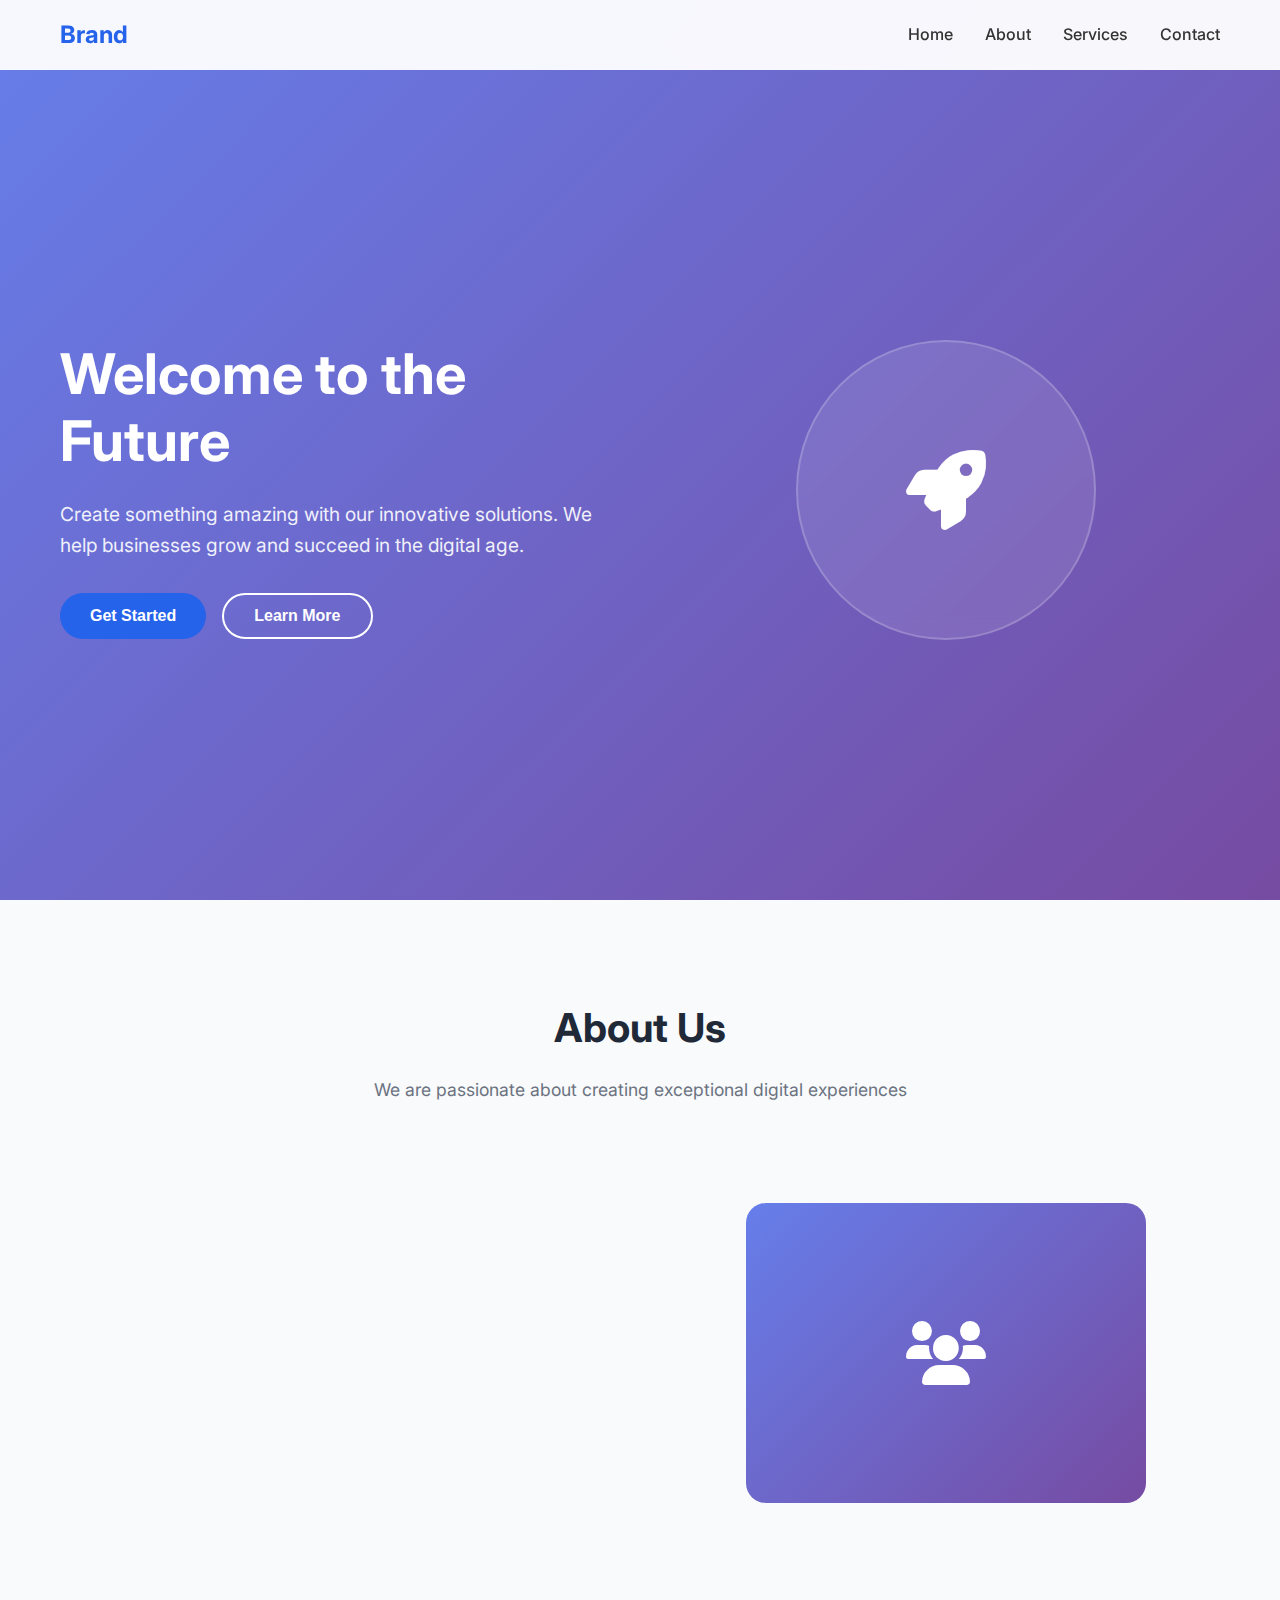
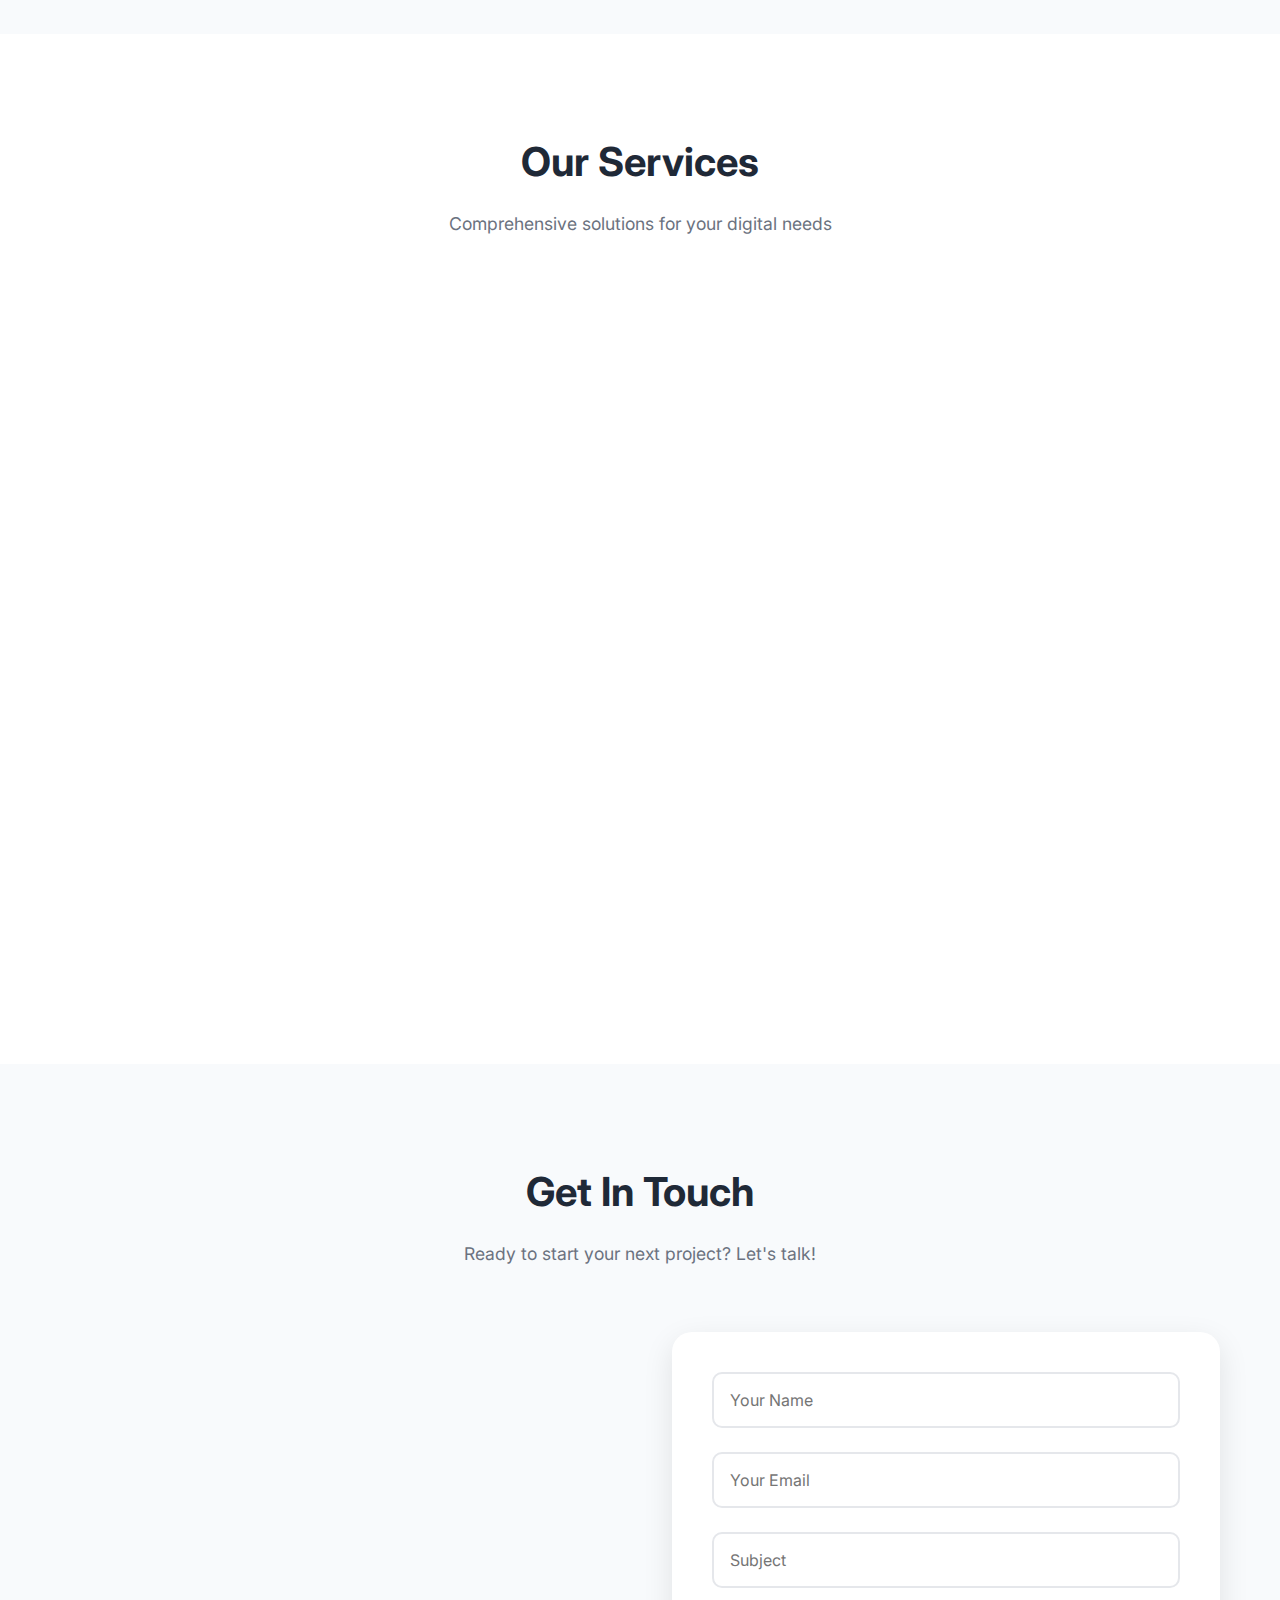
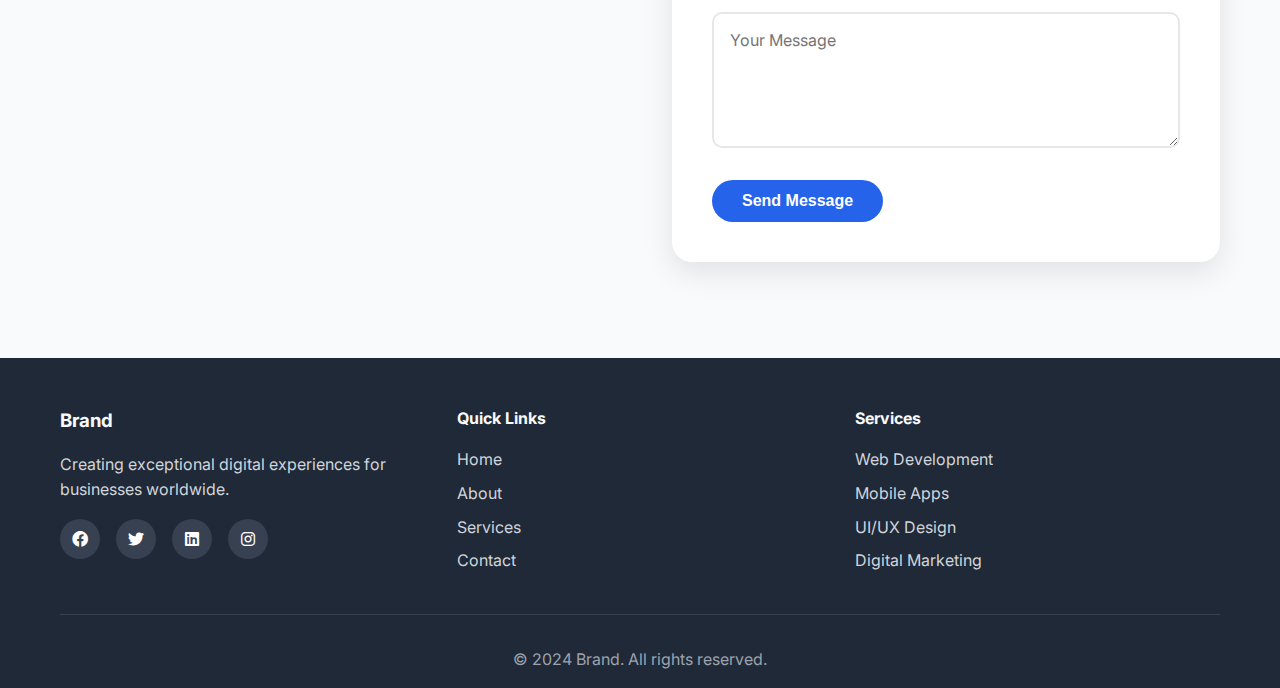
<file: index.html>
<!DOCTYPE html>
<html lang="en">
<head>
    <meta charset="UTF-8">
    <meta name="viewport" content="width=device-width, initial-scale=1.0">
    <title>Modern Website Design</title>
    <link rel="stylesheet" href="styles.css">
    <link href="https://fonts.googleapis.com/css2?family=Inter:wght@300;400;500;600;700&display=swap" rel="stylesheet">
    <link rel="stylesheet" href="https://cdnjs.cloudflare.com/ajax/libs/font-awesome/6.0.0/css/all.min.css">
</head>
<body>
    <!-- Navigation -->
    <nav class="navbar">
        <div class="nav-container">
            <div class="nav-logo">
                <h2>Brand</h2>
            </div>
            <ul class="nav-menu">
                <li class="nav-item">
                    <a href="#home" class="nav-link">Home</a>
                </li>
                <li class="nav-item">
                    <a href="#about" class="nav-link">About</a>
                </li>
                <li class="nav-item">
                    <a href="#services" class="nav-link">Services</a>
                </li>
                <li class="nav-item">
                    <a href="#contact" class="nav-link">Contact</a>
                </li>
            </ul>
            <div class="hamburger">
                <span class="bar"></span>
                <span class="bar"></span>
                <span class="bar"></span>
            </div>
        </div>
    </nav>

    <!-- Hero Section -->
    <section id="home" class="hero">
        <div class="hero-container">
            <div class="hero-content">
                <h1 class="hero-title">Welcome to the Future</h1>
                <p class="hero-description">
                    Create something amazing with our innovative solutions. 
                    We help businesses grow and succeed in the digital age.
                </p>
                <div class="hero-buttons">
                    <button class="btn btn-primary">Get Started</button>
                    <button class="btn btn-secondary">Learn More</button>
                </div>
            </div>
            <div class="hero-image">
                <div class="hero-placeholder">
                    <i class="fas fa-rocket"></i>
                </div>
            </div>
        </div>
    </section>

    <!-- About Section -->
    <section id="about" class="about">
        <div class="container">
            <div class="section-header">
                <h2>About Us</h2>
                <p>We are passionate about creating exceptional digital experiences</p>
            </div>
            <div class="about-content">
                <div class="about-text">
                    <h3>Our Mission</h3>
                    <p>
                        We strive to deliver innovative solutions that empower businesses 
                        to reach their full potential. Our team of experts is dedicated 
                        to creating meaningful digital experiences that drive results.
                    </p>
                    <div class="stats">
                        <div class="stat">
                            <h4>500+</h4>
                            <p>Projects Completed</p>
                        </div>
                        <div class="stat">
                            <h4>50+</h4>
                            <p>Happy Clients</p>
                        </div>
                        <div class="stat">
                            <h4>5+</h4>
                            <p>Years Experience</p>
                        </div>
                    </div>
                </div>
                <div class="about-image">
                    <div class="image-placeholder">
                        <i class="fas fa-users"></i>
                    </div>
                </div>
            </div>
        </div>
    </section>

    <!-- Services Section -->
    <section id="services" class="services">
        <div class="container">
            <div class="section-header">
                <h2>Our Services</h2>
                <p>Comprehensive solutions for your digital needs</p>
            </div>
            <div class="services-grid">
                <div class="service-card">
                    <div class="service-icon">
                        <i class="fas fa-code"></i>
                    </div>
                    <h3>Web Development</h3>
                    <p>Custom websites and web applications built with modern technologies and best practices.</p>
                </div>
                <div class="service-card">
                    <div class="service-icon">
                        <i class="fas fa-mobile-alt"></i>
                    </div>
                    <h3>Mobile Apps</h3>
                    <p>Native and cross-platform mobile applications for iOS and Android devices.</p>
                </div>
                <div class="service-card">
                    <div class="service-icon">
                        <i class="fas fa-paint-brush"></i>
                    </div>
                    <h3>UI/UX Design</h3>
                    <p>Beautiful and intuitive user interfaces designed with user experience in mind.</p>
                </div>
                <div class="service-card">
                    <div class="service-icon">
                        <i class="fas fa-chart-line"></i>
                    </div>
                    <h3>Digital Marketing</h3>
                    <p>Strategic marketing solutions to grow your online presence and reach your audience.</p>
                </div>
            </div>
        </div>
    </section>

    <!-- Contact Section -->
    <section id="contact" class="contact">
        <div class="container">
            <div class="section-header">
                <h2>Get In Touch</h2>
                <p>Ready to start your next project? Let's talk!</p>
            </div>
            <div class="contact-content">
                <div class="contact-info">
                    <div class="contact-item">
                        <i class="fas fa-envelope"></i>
                        <div>
                            <h4>Email</h4>
                            <p>hello@example.com</p>
                        </div>
                    </div>
                    <div class="contact-item">
                        <i class="fas fa-phone"></i>
                        <div>
                            <h4>Phone</h4>
                            <p>+1 (555) 123-4567</p>
                        </div>
                    </div>
                    <div class="contact-item">
                        <i class="fas fa-map-marker-alt"></i>
                        <div>
                            <h4>Address</h4>
                            <p>123 Business St, City, State 12345</p>
                        </div>
                    </div>
                </div>
                <form class="contact-form">
                    <div class="form-group">
                        <input type="text" placeholder="Your Name" required>
                    </div>
                    <div class="form-group">
                        <input type="email" placeholder="Your Email" required>
                    </div>
                    <div class="form-group">
                        <input type="text" placeholder="Subject" required>
                    </div>
                    <div class="form-group">
                        <textarea placeholder="Your Message" rows="5" required></textarea>
                    </div>
                    <button type="submit" class="btn btn-primary">Send Message</button>
                </form>
            </div>
        </div>
    </section>

    <!-- Footer -->
    <footer class="footer">
        <div class="container">
            <div class="footer-content">
                <div class="footer-section">
                    <h3>Brand</h3>
                    <p>Creating exceptional digital experiences for businesses worldwide.</p>
                    <div class="social-links">
                        <a href="#"><i class="fab fa-facebook"></i></a>
                        <a href="#"><i class="fab fa-twitter"></i></a>
                        <a href="#"><i class="fab fa-linkedin"></i></a>
                        <a href="#"><i class="fab fa-instagram"></i></a>
                    </div>
                </div>
                <div class="footer-section">
                    <h4>Quick Links</h4>
                    <ul>
                        <li><a href="#home">Home</a></li>
                        <li><a href="#about">About</a></li>
                        <li><a href="#services">Services</a></li>
                        <li><a href="#contact">Contact</a></li>
                    </ul>
                </div>
                <div class="footer-section">
                    <h4>Services</h4>
                    <ul>
                        <li><a href="#">Web Development</a></li>
                        <li><a href="#">Mobile Apps</a></li>
                        <li><a href="#">UI/UX Design</a></li>
                        <li><a href="#">Digital Marketing</a></li>
                    </ul>
                </div>
            </div>
            <div class="footer-bottom">
                <p>&copy; 2024 Brand. All rights reserved.</p>
            </div>
        </div>
    </footer>

    <script src="script.js"></script>
</body>
</html>
</file>
<file: styles.css>
/* Reset and Base Styles */
* {
    margin: 0;
    padding: 0;
    box-sizing: border-box;
}

body {
    font-family: 'Inter', sans-serif;
    line-height: 1.6;
    color: #333;
    overflow-x: hidden;
}

.container {
    max-width: 1200px;
    margin: 0 auto;
    padding: 0 20px;
}

/* Navigation */
.navbar {
    position: fixed;
    top: 0;
    width: 100%;
    background: rgba(255, 255, 255, 0.95);
    backdrop-filter: blur(10px);
    z-index: 1000;
    padding: 1rem 0;
    transition: all 0.3s ease;
}

.nav-container {
    max-width: 1200px;
    margin: 0 auto;
    padding: 0 20px;
    display: flex;
    justify-content: space-between;
    align-items: center;
}

.nav-logo h2 {
    color: #2563eb;
    font-weight: 700;
    font-size: 1.5rem;
}

.nav-menu {
    display: flex;
    list-style: none;
    gap: 2rem;
}

.nav-link {
    text-decoration: none;
    color: #333;
    font-weight: 500;
    transition: color 0.3s ease;
    position: relative;
}

.nav-link:hover {
    color: #2563eb;
}

.nav-link::after {
    content: '';
    position: absolute;
    width: 0;
    height: 2px;
    bottom: -5px;
    left: 0;
    background-color: #2563eb;
    transition: width 0.3s ease;
}

.nav-link:hover::after {
    width: 100%;
}

.hamburger {
    display: none;
    flex-direction: column;
    cursor: pointer;
}

.bar {
    width: 25px;
    height: 3px;
    background-color: #333;
    margin: 3px 0;
    transition: 0.3s;
}

/* Hero Section */
.hero {
    min-height: 100vh;
    display: flex;
    align-items: center;
    background: linear-gradient(135deg, #667eea 0%, #764ba2 100%);
    color: white;
    padding-top: 80px;
}

.hero-container {
    max-width: 1200px;
    margin: 0 auto;
    padding: 0 20px;
    display: grid;
    grid-template-columns: 1fr 1fr;
    gap: 4rem;
    align-items: center;
}

.hero-title {
    font-size: 3.5rem;
    font-weight: 700;
    margin-bottom: 1.5rem;
    line-height: 1.2;
}

.hero-description {
    font-size: 1.2rem;
    margin-bottom: 2rem;
    opacity: 0.9;
}

.hero-buttons {
    display: flex;
    gap: 1rem;
    flex-wrap: wrap;
}

.btn {
    padding: 12px 30px;
    border: none;
    border-radius: 50px;
    font-weight: 600;
    font-size: 1rem;
    cursor: pointer;
    transition: all 0.3s ease;
    text-decoration: none;
    display: inline-block;
}

.btn-primary {
    background: #2563eb;
    color: white;
}

.btn-primary:hover {
    background: #1d4ed8;
    transform: translateY(-2px);
    box-shadow: 0 10px 25px rgba(37, 99, 235, 0.3);
}

.btn-secondary {
    background: transparent;
    color: white;
    border: 2px solid white;
}

.btn-secondary:hover {
    background: white;
    color: #667eea;
    transform: translateY(-2px);
}

.hero-image {
    display: flex;
    justify-content: center;
    align-items: center;
}

.hero-placeholder {
    width: 300px;
    height: 300px;
    background: rgba(255, 255, 255, 0.1);
    border-radius: 50%;
    display: flex;
    align-items: center;
    justify-content: center;
    font-size: 5rem;
    backdrop-filter: blur(10px);
    border: 2px solid rgba(255, 255, 255, 0.2);
}

/* Section Styles */
.section-header {
    text-align: center;
    margin-bottom: 4rem;
}

.section-header h2 {
    font-size: 2.5rem;
    font-weight: 700;
    margin-bottom: 1rem;
    color: #1f2937;
}

.section-header p {
    font-size: 1.1rem;
    color: #6b7280;
    max-width: 600px;
    margin: 0 auto;
}

/* About Section */
.about {
    padding: 6rem 0;
    background: #f8fafc;
}

.about-content {
    display: grid;
    grid-template-columns: 1fr 1fr;
    gap: 4rem;
    align-items: center;
}

.about-text h3 {
    font-size: 2rem;
    font-weight: 600;
    margin-bottom: 1.5rem;
    color: #1f2937;
}

.about-text p {
    font-size: 1.1rem;
    color: #6b7280;
    margin-bottom: 2rem;
    line-height: 1.8;
}

.stats {
    display: grid;
    grid-template-columns: repeat(3, 1fr);
    gap: 2rem;
}

.stat {
    text-align: center;
}

.stat h4 {
    font-size: 2.5rem;
    font-weight: 700;
    color: #2563eb;
    margin-bottom: 0.5rem;
}

.stat p {
    color: #6b7280;
    font-weight: 500;
}

.about-image {
    display: flex;
    justify-content: center;
}

.image-placeholder {
    width: 400px;
    height: 300px;
    background: linear-gradient(135deg, #667eea 0%, #764ba2 100%);
    border-radius: 20px;
    display: flex;
    align-items: center;
    justify-content: center;
    font-size: 4rem;
    color: white;
}

/* Services Section */
.services {
    padding: 6rem 0;
    background: white;
}

.services-grid {
    display: grid;
    grid-template-columns: repeat(auto-fit, minmax(280px, 1fr));
    gap: 2rem;
}

.service-card {
    background: white;
    padding: 2.5rem;
    border-radius: 20px;
    text-align: center;
    box-shadow: 0 10px 30px rgba(0, 0, 0, 0.1);
    transition: all 0.3s ease;
    border: 1px solid #e5e7eb;
}

.service-card:hover {
    transform: translateY(-10px);
    box-shadow: 0 20px 40px rgba(0, 0, 0, 0.15);
}

.service-icon {
    width: 80px;
    height: 80px;
    background: linear-gradient(135deg, #667eea 0%, #764ba2 100%);
    border-radius: 50%;
    display: flex;
    align-items: center;
    justify-content: center;
    margin: 0 auto 1.5rem;
    font-size: 2rem;
    color: white;
}

.service-card h3 {
    font-size: 1.5rem;
    font-weight: 600;
    margin-bottom: 1rem;
    color: #1f2937;
}

.service-card p {
    color: #6b7280;
    line-height: 1.6;
}

/* Contact Section */
.contact {
    padding: 6rem 0;
    background: #f8fafc;
}

.contact-content {
    display: grid;
    grid-template-columns: 1fr 1fr;
    gap: 4rem;
}

.contact-info {
    display: flex;
    flex-direction: column;
    gap: 2rem;
}

.contact-item {
    display: flex;
    align-items: center;
    gap: 1rem;
    padding: 1.5rem;
    background: white;
    border-radius: 15px;
    box-shadow: 0 5px 15px rgba(0, 0, 0, 0.1);
}

.contact-item i {
    font-size: 1.5rem;
    color: #2563eb;
    width: 50px;
    height: 50px;
    background: #eff6ff;
    border-radius: 50%;
    display: flex;
    align-items: center;
    justify-content: center;
}

.contact-item h4 {
    font-weight: 600;
    margin-bottom: 0.5rem;
    color: #1f2937;
}

.contact-item p {
    color: #6b7280;
}

.contact-form {
    background: white;
    padding: 2.5rem;
    border-radius: 20px;
    box-shadow: 0 10px 30px rgba(0, 0, 0, 0.1);
}

.form-group {
    margin-bottom: 1.5rem;
}

.form-group input,
.form-group textarea {
    width: 100%;
    padding: 1rem;
    border: 2px solid #e5e7eb;
    border-radius: 10px;
    font-size: 1rem;
    transition: border-color 0.3s ease;
    font-family: inherit;
}

.form-group input:focus,
.form-group textarea:focus {
    outline: none;
    border-color: #2563eb;
}

.form-group textarea {
    resize: vertical;
    min-height: 120px;
}

/* Footer */
.footer {
    background: #1f2937;
    color: white;
    padding: 3rem 0 1rem;
}

.footer-content {
    display: grid;
    grid-template-columns: repeat(auto-fit, minmax(250px, 1fr));
    gap: 2rem;
    margin-bottom: 2rem;
}

.footer-section h3,
.footer-section h4 {
    margin-bottom: 1rem;
    color: #f9fafb;
}

.footer-section p {
    color: #d1d5db;
    line-height: 1.6;
    margin-bottom: 1rem;
}

.footer-section ul {
    list-style: none;
}

.footer-section ul li {
    margin-bottom: 0.5rem;
}

.footer-section ul li a {
    color: #d1d5db;
    text-decoration: none;
    transition: color 0.3s ease;
}

.footer-section ul li a:hover {
    color: #2563eb;
}

.social-links {
    display: flex;
    gap: 1rem;
}

.social-links a {
    width: 40px;
    height: 40px;
    background: #374151;
    border-radius: 50%;
    display: flex;
    align-items: center;
    justify-content: center;
    color: white;
    text-decoration: none;
    transition: all 0.3s ease;
}

.social-links a:hover {
    background: #2563eb;
    transform: translateY(-2px);
}

.footer-bottom {
    text-align: center;
    padding-top: 2rem;
    border-top: 1px solid #374151;
    color: #9ca3af;
}

/* Responsive Design */
@media (max-width: 768px) {
    .hamburger {
        display: flex;
    }

    .nav-menu {
        position: fixed;
        left: -100%;
        top: 70px;
        flex-direction: column;
        background-color: white;
        width: 100%;
        text-align: center;
        transition: 0.3s;
        box-shadow: 0 10px 27px rgba(0, 0, 0, 0.05);
        padding: 2rem 0;
    }

    .nav-menu.active {
        left: 0;
    }

    .hero-container {
        grid-template-columns: 1fr;
        text-align: center;
        gap: 2rem;
    }

    .hero-title {
        font-size: 2.5rem;
    }

    .hero-buttons {
        justify-content: center;
    }

    .about-content {
        grid-template-columns: 1fr;
        gap: 2rem;
    }

    .stats {
        grid-template-columns: 1fr;
        gap: 1rem;
    }

    .contact-content {
        grid-template-columns: 1fr;
        gap: 2rem;
    }

    .section-header h2 {
        font-size: 2rem;
    }

    .hero-placeholder {
        width: 250px;
        height: 250px;
        font-size: 4rem;
    }

    .image-placeholder {
        width: 100%;
        height: 250px;
        font-size: 3rem;
    }
}

@media (max-width: 480px) {
    .hero-title {
        font-size: 2rem;
    }

    .hero-description {
        font-size: 1rem;
    }

    .btn {
        padding: 10px 20px;
        font-size: 0.9rem;
    }

    .service-card {
        padding: 2rem;
    }

    .contact-form {
        padding: 2rem;
    }
}

/* Animations */
@keyframes fadeInUp {
    from {
        opacity: 0;
        transform: translateY(30px);
    }
    to {
        opacity: 1;
        transform: translateY(0);
    }
}

.hero-content,
.about-text,
.service-card,
.contact-item {
    animation: fadeInUp 0.6s ease-out;
}

/* Smooth scrolling */
html {
    scroll-behavior: smooth;
}
</file>
